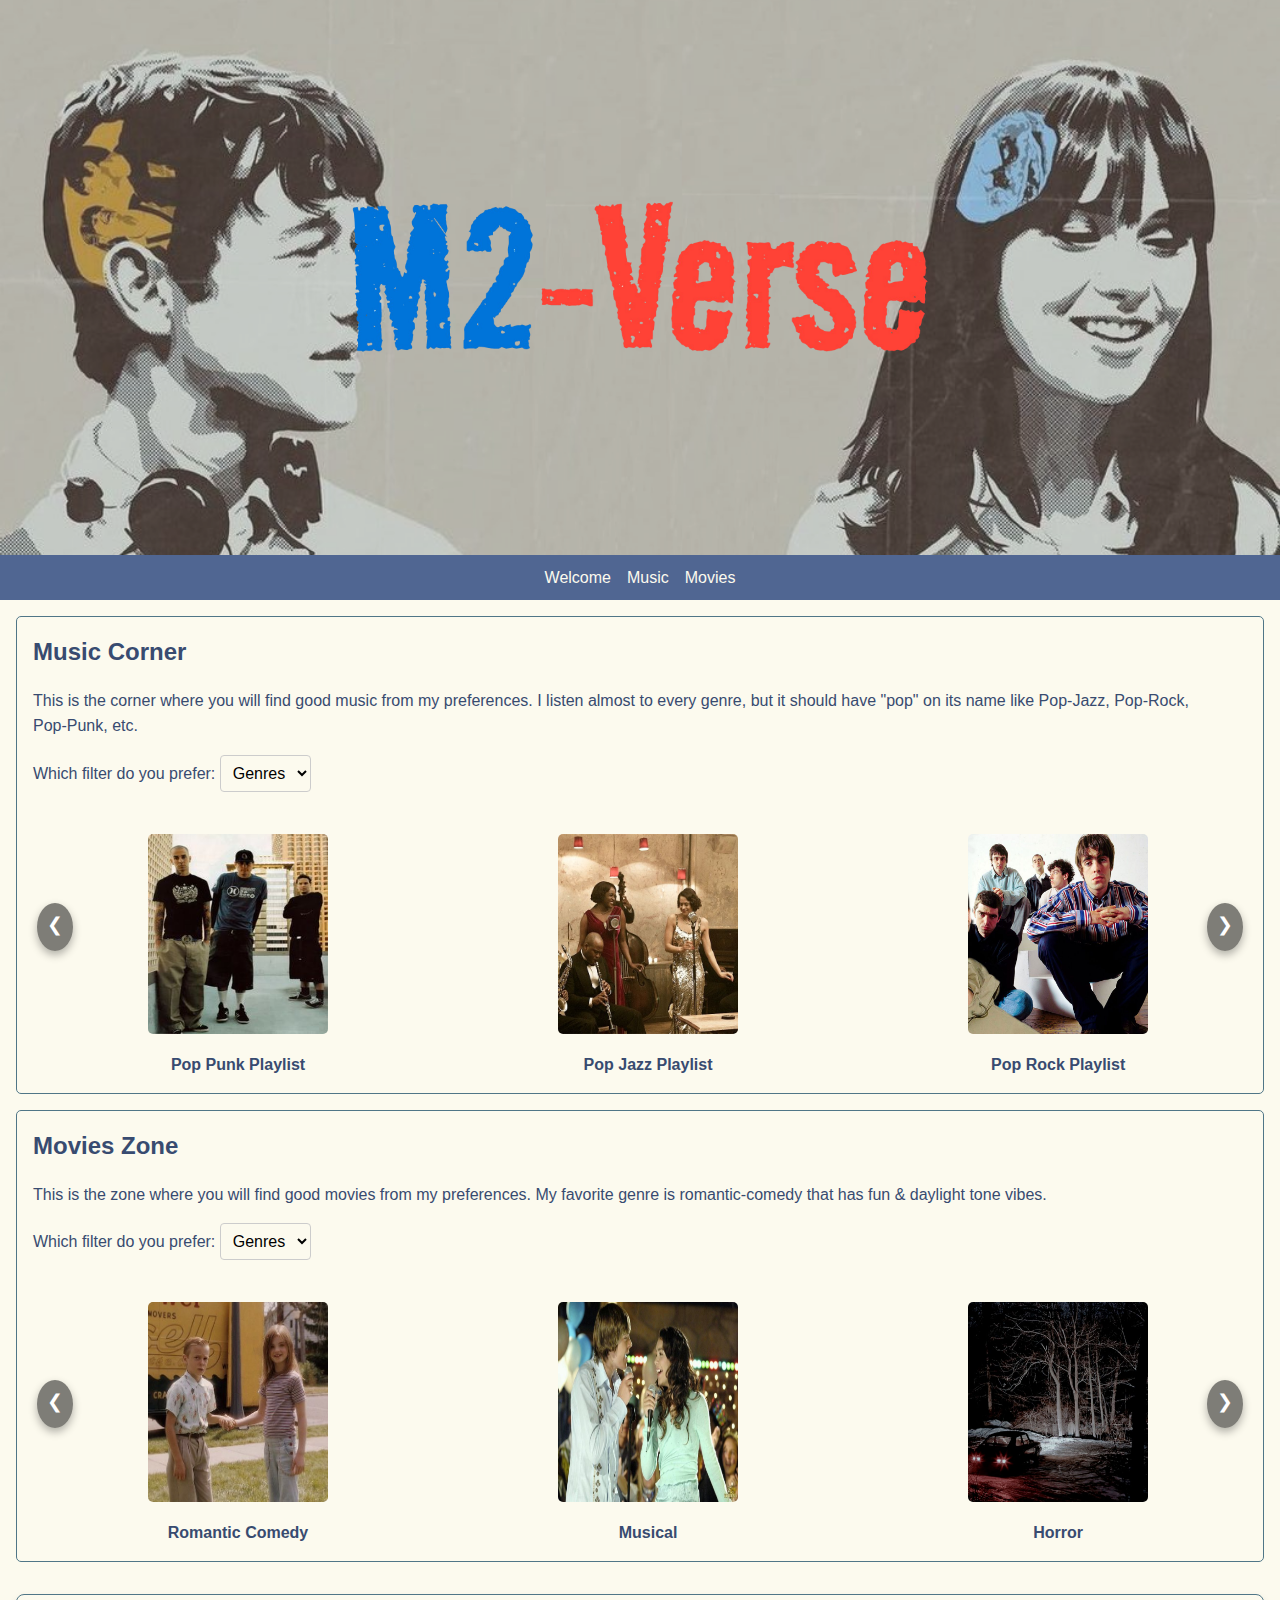
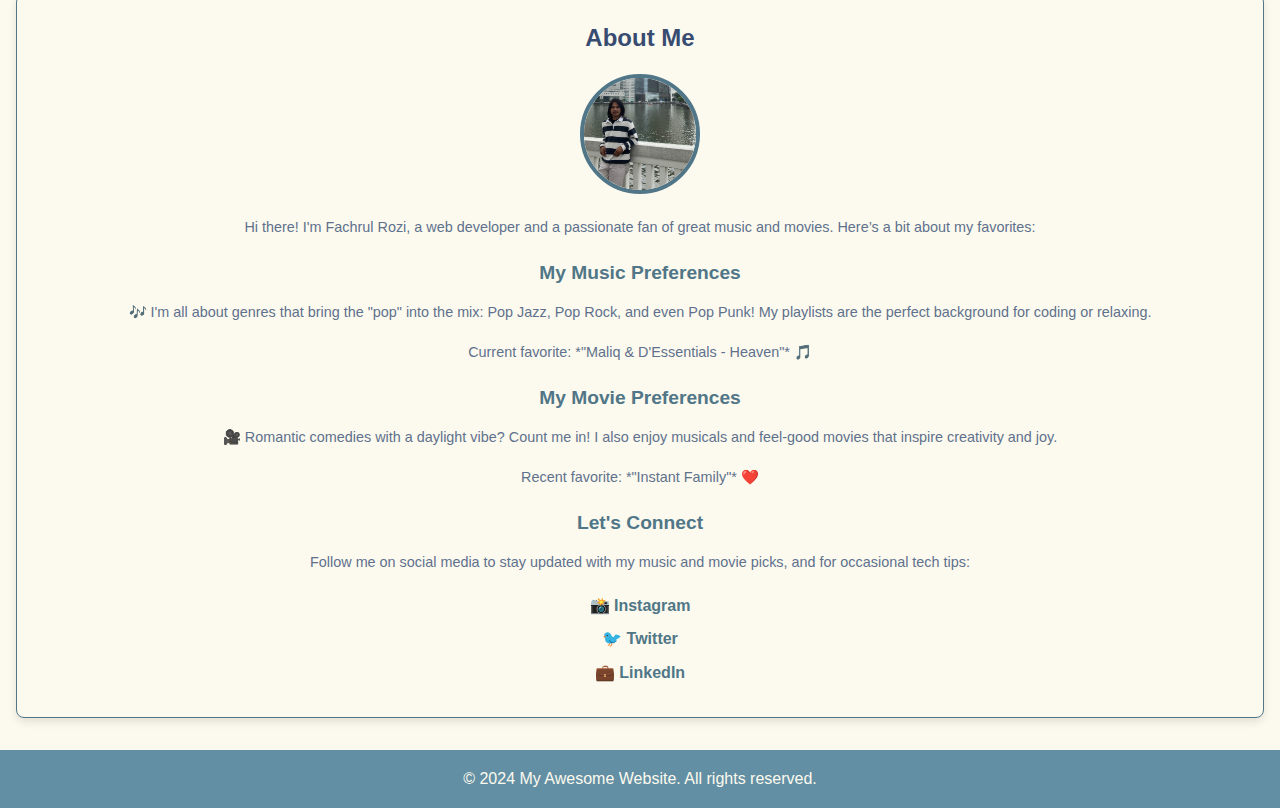
<file: dicoding-project/index.html>
<!DOCTYPE html>
<html lang="en">
<head>
  <meta charset="UTF-8">
  <meta name="viewport" content="width=device-width, initial-scale=1.0">
  <title>My Website</title>
  <link rel="stylesheet" href="assets/style/style.css">
  <link rel="preconnect" href="https://fonts.googleapis.com">
  <link rel="preconnect" href="https://fonts.gstatic.com" crossorigin>
  <link
    href="https://fonts.googleapis.com/css2?family=Poppins:ital,wght@0,100;0,200;0,300;0,400;0,500;0,600;0,700;0,800;0,900;1,100;1,200;1,300;1,400;1,500;1,600;1,700;1,800;1,900&display=swap" 
    rel="stylesheet"
  >
</head>
<body>

  <header>
    <div class="cover">
      <img src="assets/img/logo-tp.png" alt="Profile Picture" width="600">
    </div>
    <nav>
      <ul>
        <li><a href="#welcome" id="welcomeLink">Welcome</a></li>
        <li><a href="#musicCorner">Music</a></li>
        <li><a href="#movieZone">Movies</a></li>
      </ul>
    </nav>
  </header>

  <main>
    <div id="content">
      <section id="welcome" class="section">
        <h1 class="greeting">Welcome to our website!</h1>
        <p>Explore music and movies with us!</p>
      </section>
      
      <article id="musicCorner">
        <h2>Music Corner</h2>
        <p>
          This is the corner where you will find good music from my preferences. 
          I listen almost to every genre, but it should have "pop" on its name like Pop-Jazz, Pop-Rock, Pop-Punk, etc.
        </p>
        <div id="filterOpt">
          <label for="filterType">Which filter do you prefer:</label>
          <select id="filterType">
            <option value="genres">Genres</option>
            <option value="vibes">Vibes</option>
          </select>
        </div>
        <div id="genresContainer">
          <div class="slides">
            <div class="slide">
              <img src="assets/img/poppunk.jpg" alt="Pop Punk">
              <h4>Pop Punk Playlist</h4>
            </div>
            <div class="slide">
              <img src="assets/img/popjazz.jpg" alt="Pop Jazz">
              <h4>Pop Jazz Playlist</h4>
            </div>
            <div class="slide">
              <img src="assets/img/poprock.jpg" alt="Pop Rock">
              <h4>Pop Rock Playlist</h4>
            </div>
            <div class="slide">
              <img src="assets/img/kpop.jpg" alt="K Pop">
              <h4>K-Pop Playlist</h4>
            </div>
            <div class="slide">
              <img src="assets/img/ballad.jpg" alt="Pop Ballad">
              <h4>Pop Ballad Playlist</h4>
            </div>
          </div>
        </div>

        <!-- Vibes Recommendation -->
        <div id="vibesContainer" style="display: none;">
          <div class="vibeSlides">
            <div class="vibeSlide">
              <img src="assets/img/sunny.jpg" alt="Sunny Day">
              <h4>Sunny Playlist</h4>
            </div>
            <div class="vibeSlide">
              <img src="assets/img/rainy.jpg" alt="Rainy Day">
              <h4>Rainy Playlist</h4>
            </div>
            <div class="vibeSlide">
              <img src="assets/img/happy.jpg" alt="Happy">
              <h4>Happy Playlist</h4>
            </div>
            <div class="vibeSlide">
              <img src="assets/img/midnight.jpg" alt="Midnight">
              <h4>Midnight Playlist</h4>
            </div>
            <div class="vibeSlide">
              <img src="assets/img/heartbroken.jpg" alt="Heartbroken">
              <h4>Heartbroken Playlist</h4>
            </div>
          </div>
        </div>
        
        <button id="prev">❮</button>
        <button id="next">❯</button>
      </article>
      <article id="movieZone">
        <h2>Movies Zone</h2>
        <p>This is the zone where you will find good movies from my preferences. 
        My favorite genre is romantic-comedy that has fun & daylight tone vibes.</p>
        <div id="filterOpt">
          <label for="mvfilterType">Which filter do you prefer:</label>
          <select id="mvfilterType">
            <option value="genres">Genres</option>
            <option value="vibes">Vibes</option>
          </select>
        </div>
        <div id="movieGenre">
          <div class="slidesmovie">
            <div class="slidemovie">
              <img src="assets/img/romcom.jpg" alt="romcom">
              <h4>Romantic Comedy</h4>
            </div>
            <div class="slidemovie">
              <img src="assets/img/musical.jpg" alt="musical">
              <h4>Musical</h4>
            </div>
            <div class="slidemovie">
              <img src="assets/img/horror.jpg" alt="horror">
              <h4>Horror</h4>
            </div>
            <div class="slidemovie">
              <img src="assets/img/thriller.jpg" alt="thriller">
              <h4>Thriller</h4>
            </div>
            
            <div class="slidemovie">
              <img src="assets/img/kmovie.jpg" alt="drama">
              <h4>Drama</h4>
            </div>
          </div>
        </div>
        <div id="movieVibe"  style="display: none;">
          <div class="movibeSlides">
            <div class="movibeSlide">
              <img src="assets/img/summer.jpg" alt="summer">
              <h4>Summer</h4>
            </div>
            <div class="movibeSlide">
              <img src="assets/img/christmas.jpg" alt="christmas">
              <h4>Christmas</h4>
            </div>
            <div class="movibeSlide">
              <img src="assets/img/school.jpg" alt="school">
              <h4>School</h4>
            </div>
            <div class="movibeSlide">
              <img src="assets/img/nostalgic.jpg" alt="nostalgic">
              <h4>Nostalgic</h4>
            </div>
            <div class="movibeSlide">
              <img src="assets/img/heartwarming.jpg" alt="Heartwarming">
              <h4>Heartwarming</h4>
            </div>
          </div>
        </div>
        <button id="prevMovie">❮</button>
        <button id="nextMovie">❯</button>
      </article>
    </div>

    <aside>
      <h2>About Me</h2>
      <img src="assets/img/profile.jpeg" alt="Profile Picture" width="150">
      <p>Hi there! I'm Fachrul Rozi, a web developer and a passionate fan of great music and movies. Here’s a bit about my favorites:</p>
      
      <!-- Music Preferences -->
      <h3>My Music Preferences</h3>
      <p>🎶 I'm all about genres that bring the "pop" into the mix: 
         Pop Jazz, Pop Rock, and even Pop Punk! My playlists are the perfect background for coding or relaxing.</p>
      <p>Current favorite: *"Maliq & D'Essentials - Heaven"* 🎵</p>
      
      <!-- Movie Preferences -->
      <h3>My Movie Preferences</h3>
      <p>🎥 Romantic comedies with a daylight vibe? Count me in! I also enjoy musicals and feel-good movies that inspire creativity and joy.</p>
      <p>Recent favorite: *"Instant Family"* ❤️</p>
      
      <!-- Social Media Promotion -->
      <h3>Let's Connect</h3>
      <p>Follow me on social media to stay updated with my music and movie picks, and for occasional tech tips:</p>
      <ul>
        <li><a href="https://instagram.com/yourusername" target="_blank">📸 Instagram</a></li>
        <li><a href="https://twitter.com/yourusername" target="_blank">🐦 Twitter</a></li>
        <li><a href="https://www.linkedin.com/in/yourusername" target="_blank">💼 LinkedIn</a></li>
      </ul>
    </aside>
    
  </main>

  <footer>
    <p>&copy; 2024 My Awesome Website. All rights reserved.</p>
  </footer>

  <div id="recommendationModal" class="modal">
    <div class="modalContent">
      <button id="closeModal" class="closeButton">&times;</button>  
      <h2 id="modalTitle"></h2>
      <div id="modalCards" class="recommendationCards"></div> <!-- Cards container -->
    </div>
  </div>

</body>
</html>

<script>
  const modal2 = document.getElementById('recommendationModal');
  const closeModal2 = document.getElementById('closeModal');

  // Function to close the modal
  const closeModalFunction = () => {
    modal2.style.display = 'none';
  };

  // Add event listener for the close button
  closeModal2.addEventListener('click', closeModalFunction);

  // Optional: Close modal when clicking outside the content
  window.addEventListener('click', (event) => {
    if (event.target === modal2) {
      closeModalFunction();
    }
});

</script>

<script>
  // Function to initialize a slider
  const initSlider = (sliderContainerClass, slideClass, prevButtonId, nextButtonId, visibleSlides) => {
    const slides = document.querySelector(`.${sliderContainerClass}`);
    const slide = document.querySelectorAll(`.${slideClass}`);
    const prevButton = document.getElementById(prevButtonId);
    const nextButton = document.getElementById(nextButtonId);

    let currentIndex = 0;

    // Update slider position based on the current index
    const updateSliderPosition = () => {
      const slideWidth = slide[0].offsetWidth + 10; // Card width + gap (10px)
      slides.style.transform = `translateX(-${currentIndex * slideWidth}px)`;
    };

    // Go to the previous set of slides
    prevButton.addEventListener('click', () => {
      if (currentIndex === 0) {
        // If at the start, loop to the last set of slides
        currentIndex = slide.length - visibleSlides;
      } else {
        currentIndex = Math.max(currentIndex - visibleSlides, 0);
      }
      updateSliderPosition();
    });

    // Go to the next set of slides
    nextButton.addEventListener('click', () => {
      if (currentIndex + visibleSlides >= slide.length) {
        // If at the end, loop back to the first slide
        currentIndex = 0;
      } else {
        currentIndex = Math.min(currentIndex + visibleSlides, slide.length - visibleSlides);
      }
      updateSliderPosition();
    });
  };

  // Track the current slider configuration
  let currentSlides = null;

  // Function to initialize sliders dynamically based on screen width
  const setupSliders = () => {
    let visibleSlides;

    if (window.innerWidth <= 600) {
      visibleSlides = 1;
    } else if (window.innerWidth > 601 && window.innerWidth < 899) {
      visibleSlides = 2;
    } else if (window.innerWidth > 900 && window.innerWidth < 1349) {
      visibleSlides = 3;
    } else {
      visibleSlides = 4;
    }

    // Reinitialize sliders only if the visible slides count changes
    if (visibleSlides !== currentSlides) {
      currentSlides = visibleSlides;
      // Initialize sliders with the new configuration
      initSlider('slides', 'slide', 'prev', 'next', visibleSlides); // Music Corner
      initSlider('slidesmovie', 'slidemovie', 'prevMovie', 'nextMovie', visibleSlides); // Movie Zone
      initSlider('vibeSlides', 'vibeSlide', 'prev', 'next', visibleSlides); // Music Corner
      initSlider('movibeSlides', 'movibeSlide', 'prevMovie', 'nextMovie', visibleSlides); // Movie Zone
    }
  };
  // Initial setup on page load
  setupSliders();
  // Update sliders on window resize
  window.addEventListener('resize', setupSliders);
  
</script>

<script>
  document.addEventListener('DOMContentLoaded', () => {
  const welcomeLink = document.getElementById('welcomeLink');
  const welcomeSection = document.getElementById('welcome');

  // Add event listener to the "Welcome" link
  welcomeLink.addEventListener('click', function (e) {
    e.preventDefault();

    // Show the "Welcome" section
    welcomeSection.style.display = 'block';

    // Trigger animation by adding a class
    setTimeout(() => {
      welcomeSection.querySelector('.greeting').classList.add('animate');
    }, 10); // Slight delay to trigger animation
  });
});
</script>

<script>
  const allImages = document.querySelectorAll('.slide img, .slidemovie img, .vibeSlide img, .movibeSlide img');

  // Modal and its elements
  const modal = document.getElementById('recommendationModal');
  const modalTitle = document.getElementById('modalTitle');
  const modalCards = document.getElementById('modalCards');

  const cardRecommendations = {
  'pop punk': { 
    title: ' ', 
    items: [
      { img: 'assets/img/hivi2.jpg', name: 'Green Day', description: 'American punk rock band.',songs: ['Boulevard of Broken Dreams', 'American Idiot', 'Wake Me Up When September Ends']},
      { img: 'assets/img/hivi2.jpg', name: 'Paramore', description: 'Indonesian punk rock band.',songs: ['Boulevard of Broken Dreams', 'Holiday', 'Wake Me Up When September Ends']},
      { img: 'assets/img/hivi2.jpg', name: 'My Chemical Romance', description: 'American punk rock band.',songs: ['Boulevard of Broken Dreams', 'Holiday', 'Wake Me Up When September Ends']},
    ]
  },
  'pop jazz': { 
    title: '', 
    items: [
      { img: 'assets/img/mocca.jpg', name: 'Mocca', description: 'Smooth jazz vocals.',songs: ['I Love You Anyway', 'This Conversation', 'Swing it Bob!']},
      { img: 'assets/img/abdulcoffe.jpeg', name: 'Abdul & the Coffee Theory', description: 'Soulful piano jazz.',songs: ['Amazing You', 'Aku Suka Caramu', 'Ku Cinta Kau Lebih Dari Kemarin']},
      { img: 'assets/img/maliq.jpeg', name: 'Maliq & D’Essentials', description: 'Indonesian pop jazz.',songs: ['Dia','Setapak Sriwedari', 'Bagaimana Kutahu']},
    ]
  },
  
  'k pop': { 
    title: '', 
    items: [
      { img: 'assets/img/blackpink.jpg', name: 'Blackpink', description: 'Smooth jazz vocals.',songs: ['Crazy Over You', 'How You Like That', 'Forever Young']},
      { img: 'assets/img/newjeans.jpg', name: 'New Jeans', description: 'Soulful piano jazz.',songs: ['Ditto', 'Super Shy', 'OMG']},
      { img: 'assets/img/iu.jpeg', name: 'IU', description: 'Indonesian pop jazz.',songs: ['Heart', 'Knees', 'My Old Storiy']},
    ]
  },

  'pop ballad': { 
    title: '', 
    items: [
      { img: 'assets/img/bernadya2.jpeg', name: 'Bernadya', description: 'Smooth jazz vocals.',songs: ['Masa Sepi', 'Kata Mereka Ini Berlebihan', 'Kita Kubur Sampai Mati']},
      { img: 'assets/img/niki.jpeg', name: 'NIKI', description: 'Soulful piano jazz.',songs: ['Autumn', 'Oceans & Engines', 'On The Drive Home']},
      { img: 'assets/img/taylor.jpeg', name: 'Taylor Swift', description: 'Indonesian pop jazz.',songs: ['Dear John', 'This is Me Trying', 'All Too Well']},
    ]
  },
  
  'pop rock': { 
    title: '', 
    items: [
      { img: 'assets/img/sheila.jpg', name: 'Sheila on 7', description: 'Smooth jazz vocals.',songs: ['Pede', 'Seberapa Pantas', 'Trimakasih Bijaksana']},
      { img: 'assets/img/dewa19.jpeg', name: 'Dewa 19', description: 'Soulful piano jazz.',songs: ['Arjuna', 'Pangeran Cinta', 'Cukup Siti Nurbaya']},
      { img: 'assets/img/bonjovi.jpeg', name: 'Bon Jovi', description: 'Indonesian pop jazz.',songs: ['Always', 'Bed of Roses', 'Thank You for Loving Me']},
    ]
  },

  'sunny day': { 
    title: '', 
    items: [
      { img: 'assets/img/hivi2.jpg', name: 'Hivi !', description: 'Smooth jazz vocals.',songs: ['Bahagia', 'Sama Sama Tahu', 'Apa Adanya']},
      { img: 'assets/img/ecoutez.jpeg', name: 'Ecoutez', description: 'Soulful piano jazz.',songs: ['Kasih', 'Katakanlah', 'Hadirkan Cinta']},
      { img: 'assets/img/ardhito.jpg', name: 'Ardhito Pramono', description: 'Indonesian pop jazz.',songs: ['Bitterlove', 'Fine Today', 'Perlahan Menghilang']},
    ]
  },

  'rainy day': { 
    title: '', 
    items: [
      { img: 'assets/img/overtunes.jpg', name: 'The Overtunes', description: 'Smooth jazz vocals.',songs: ['Cinta', 'Takkan Kemana', 'I Still Love You']},
      { img: 'assets/img/raisa.jpeg', name: 'Raisa', description: 'Soulful piano jazz.',songs: ['LDR','Percayalah', 'Usai Disini']},
      { img: 'assets/img/bruno.jpg', name: 'Bruno Major', description: 'Indonesian pop jazz.',songs: ['Nothing', 'The Most Beautiful Thing', 'To Let a Good Thing Die']},
    ]
  },

  'midnight': { 
    title: '', 
    items: [
      { img: 'assets/img/niki.jpeg', name: 'NIKI', description: 'Smooth jazz vocals.',songs: ['Auntumn', 'On The Drive Home', 'Did You Like Her in The Morning']},
      { img: 'assets/img/taylor.jpeg', name: 'Taylor Swift', description: 'Soulful piano jazz.',songs: ['Fortnight', 'Illicit Affairs', 'My Tears Ricochet']},
      { img: 'assets/img/coldplay.jpeg', name: 'Coldplay', description: 'Indonesian pop jazz.',songs: ['Everglow', 'Paradise', 'In My Place']},
    ]
  },

  'heartbroken': { 
    title: '', 
    items: [
      { img: 'assets/img/bernadya2.jpeg', name: 'Bernadya', description: 'Smooth jazz vocals.',songs: ['Satu Bulan', 'Kini Mereka Tahu', 'Sialnya Hidup Harus Tetap Berjalan']},
      { img: 'assets/img/isyana.jpeg', name: 'Isyana Sarasvati', description: 'Soulful piano jazz.',songs: ['Masih Berharap', 'Luruh', 'Mimpi']},
      { img: 'assets/img/glenn.jpeg', name: 'Glenn Fredly', description: 'Indonesian pop jazz.',songs: ['Terserah', 'Akhir Cerita Cinta', 'Sedih Tak Berujung']},
    ]
  },

  'happy': { 
    title: '', 
    items: [
      { img: 'assets/img/jkt48.webp', name: 'JKT 48', description: 'Smooth jazz vocals.',songs: ['Honest Man', 'Fortune Cookie', 'Only Today']},
      { img: 'assets/img/ran.jpg', name: 'RAN', description: 'Soulful piano jazz.',songs: ['Ratu Lebah', 'Pandangan Pertama', 'Jadi Gila']},
      { img: 'assets/img/tulus.jpeg', name: 'Tulus', description: 'Indonesian pop jazz.',songs: ['Labirin', 'Teman Hidup', '1000 Tahun Lamanya']},
    ]
  },

  'romcom': { 
    title: ' ', 
    items: [
      { img: 'assets/img/radio.webp', name: 'Indonesian', description: 'Smooth jazz vocals.',songs: ['Radio Galau FM', 'Manusia Setengah Salmon', 'Marmut Merah Jambu', 'Koala Kumal']},
      { img: 'assets/img/little.jpg', name: 'West', description: 'Soulful piano jazz.',songs: ['Juno', 'Little Manhattan', 'Flipped', '13 Going on 30']},
      { img: 'assets/img/weddingday.jpeg', name: 'Korean', description: 'Indonesian pop jazz.',songs: ['Sweet & Sour', 'On Your Wedding Day', 'My Sassy Girl','Love Reset']},
    ]
  },
  
  'musical': { 
    title: ' ', 
    items: [
      { img: 'assets/img/cintadisma.jpg', name: 'Indonesian', description: 'Smooth jazz vocals.',songs: ['Ada Cinta di SMA', 'Yowis Ben', 'Petualangan Sherina']},
      { img: 'assets/img/camprock.jpeg', name: 'West', description: 'Soulful piano jazz.',songs: ['Enchanted', 'Camp Rock', 'Into the Woods','High School Musical']},
      { img: 'assets/img/paparotti.jpg', name: 'Korean', description: 'Indonesian pop jazz.',songs: ['My Paparotti', 'The Box', 'Life is Beautiful']},
    ]
  },

  'horror': { 
    title: ' ', 
    items: [
      { img: 'assets/img/pengabi.jpg', name: 'Indonesian', description: 'Smooth jazz vocals.',songs: ['Pengabdi Setan', 'Nenek Gayung', 'Bangku Kosong']},
      { img: 'assets/img/conjuring.jpg', name: 'West', description: 'Soulful piano jazz.',songs: ['The Conjuring', 'Annabelle', 'Insidious']},
      { img: 'assets/img/busan.jpeg', name: 'Korean', description: 'Indonesian pop jazz.',songs: ['Train to Busan', 'The Call', 'Death Bell']},
    ]
  },

  'thriller': { 
    title: ' ', 
    items: [
      { img: 'assets/img/rumah dara.jpg', name: 'Indonesian', description: 'Smooth jazz vocals.',songs: ['Marlina Si Pembunuh Empat Babak', 'Rumah Dara', 'Perempuan Tanah Jahanam']},
      { img: 'assets/img/getout.webp', name: 'West', description: 'Soulful piano jazz.',songs: ['Joker', 'Get Out', 'Dont Breathe']},
      { img: 'assets/img/parasite.jpg', name: 'Korean', description: 'Indonesian pop jazz.',songs: ['Silenced', 'Parasite', 'Unlocked']},
    ]
  },

  'drama': { 
    title: ' ', 
    items: [
      { img: 'assets/img/perahukertas2.jpg', name: 'Indonesian', description: 'Smooth jazz vocals.',songs: ['Dilan', 'Perahu Kertas', 'Dear Nathan', 'Cek Toko Sebelah']},
      { img: 'assets/img/gifted.jpeg', name: 'West', description: 'Soulful piano jazz.',songs: ['Gifted', 'Elvis', 'A Man Called Otto']},
      { img: 'assets/img/kimjiyoung.jpeg', name: 'Korean', description: 'Indonesian pop jazz.',songs: ['Love Forecast', 'Kim Ji Young Born 1982', 'Pawn', 'Tune in For Love']},
    ]
  },

  'summer': { 
    title: ' ', 
    items: [
      { img: 'assets/img/praha.jpeg', name: 'Indonesian', description: 'Smooth jazz vocals.',songs: ['Filosofi Kopi', 'Surat Dari Praha','Rentang Kisah']},
      { img: 'assets/img/intern.jpg', name: 'West', description: 'Soulful piano jazz.',songs: ['The Intern', 'Clueless', 'Yes Day']},
      { img: 'assets/img/ditto.jpeg', name: 'Korean', description: 'Indonesian pop jazz.',songs: ['Ditto', ' Architecture 101', 'Extreme Job','Miracle: Letter for President']},
    ]
  },

  'christmas': { 
    title: ' ', 
    items: [
      { img: 'assets/img/homealone.jpeg', name: 'West', description: 'Soulful piano jazz.',songs: ['Home Alone', 'The Polar Express', 'The Princess Switch']},
      { img: 'assets/img/switch.jpg', name: 'Korean', description: 'Indonesian pop jazz.',songs: ['Switch', 'Christmas Carol', 'The Tower']},
    ]
  },

  'school': { 
    title: ' ', 
    items: [
      { img: 'assets/img/refrain.jpg', name: 'Indonesian', description: 'Smooth jazz vocals.',songs: ['Remember When', 'Catatan Akhir Sekolah', 'Galih & Ratna', 'Refrain']},
      { img: 'assets/img/schoolofrock.jpeg', name: 'West', description: 'Soulful piano jazz.',songs: ['Mean Girl', 'Metal Lords', 'Diary of a Wimpy Kid', 'School of Rock']},
      { img: 'assets/img/century.jpeg', name: 'Korean', description: 'Indonesian pop jazz.',songs: ['On Your Wedding Day', '20th Century Girl', 'Ditto']},
    ]
  },

  'nostalgic': { 
    title: ' ', 
    items: [
      { img: 'assets/img/eiffel.jpeg', name: 'Indonesian', description: 'Smooth jazz vocals.',songs: ['Eiffel Im in Love', 'Ada Apa Dengan Cinta', '30 Hari Mencari Cinta']},
      { img: 'assets/img/theholiday.jpeg', name: 'West', description: 'Soulful piano jazz.',songs: ['Uptown Girls', 'The Holiday', 'What a Girl Wants']},
      { img: 'assets/img/littlebride.jpeg', name: 'Korean', description: 'Indonesian pop jazz.',songs: ['Il Mare', 'My Little Bride', 'Sunny']},
    ]
  },

  'heartwarming': { 
    title: ' ', 
    items: [
      { img: 'assets/img/5cm.webp', name: 'Indonesian', description: 'Smooth jazz vocals.',songs: ['5 cm', 'Cek Toko Sebelah 2', 'Laskar Pelangi']},
      { img: 'assets/img/instant.png', name: 'West', description: 'Soulful piano jazz.',songs: ['Instant Family', 'My Girl', 'The Pursuit of Happiness']},
      { img: 'assets/img/bewith.jpg', name: 'Korean', description: 'Indonesian pop jazz.',songs: ['Be With You', 'New Year Blues', 'Tune in For Love']},
    ]
  },

};

// Open modal and display recommendations
allImages.forEach(image => {
  image.addEventListener('click', () => {
    console.log('Image clicked:', this.alt); // Log the clicked image alt attribute
    const altText = image.alt.toLowerCase(); // Use alt attribute of the image directly
    const recommendation = cardRecommendations[altText];

    if (recommendation) {
      modalTitle.textContent = recommendation.title;
      modalCards.innerHTML = ''; // Clear previous content

      // Create a single shared container for all recommendation cards
      const cardContainer = document.createElement('div');
      cardContainer.classList.add('cardContainer'); // Shared container class

      recommendation.items.forEach(item => {
        const card = document.createElement('div');
        card.classList.add('recommendationCard');
        card.innerHTML = `
          <img src="${item.img}" alt="${item.name}">
          <h4>${item.name}</h4>
          <ul class="songList">
            ${item.songs.map(song => `<li>${song}</li>`).join('')} <!-- Dynamically add song list -->
          </ul>
        `;
        cardContainer.appendChild(card); // Append each card to the shared container
      });

      modalCards.appendChild(cardContainer); // Add shared container to modal
      modal.style.display = 'block'; // Show modal
    }
  });
});

window.addEventListener('click', event => {
  if (event.target === modal) {
    modal.style.display = 'none'; // Hide the modal when clicking outside of it
  }
});


</script>

<script>
  const filterType = document.getElementById('filterType');
  const genresContainer = document.getElementById('genresContainer');
  const vibesContainer = document.getElementById('vibesContainer');
  const movibesContainer = document.getElementById('movieVibe');
  const mogenresContainer = document.getElementById('movieGenre');

  // Switch between genres and vibes
  filterType.addEventListener('change', () => {
    if (filterType.value === 'genres') {
      genresContainer.style.display = 'block';
      vibesContainer.style.display = 'none';
    } else if (filterType.value === 'vibes') {
      genresContainer.style.display = 'none';
      vibesContainer.style.display = 'block'; 
    }
  });

  mvfilterType.addEventListener('change', () => {
    if (mvfilterType.value === 'genres') {
      mogenresContainer.style.display = 'block';
      movibesContainer.style.display = 'none';
    } else if (mvfilterType.value === 'vibes') {
      mogenresContainer.style.display = 'none';
      movibesContainer.style.display = 'block';
    }
  });


</script>
</file>
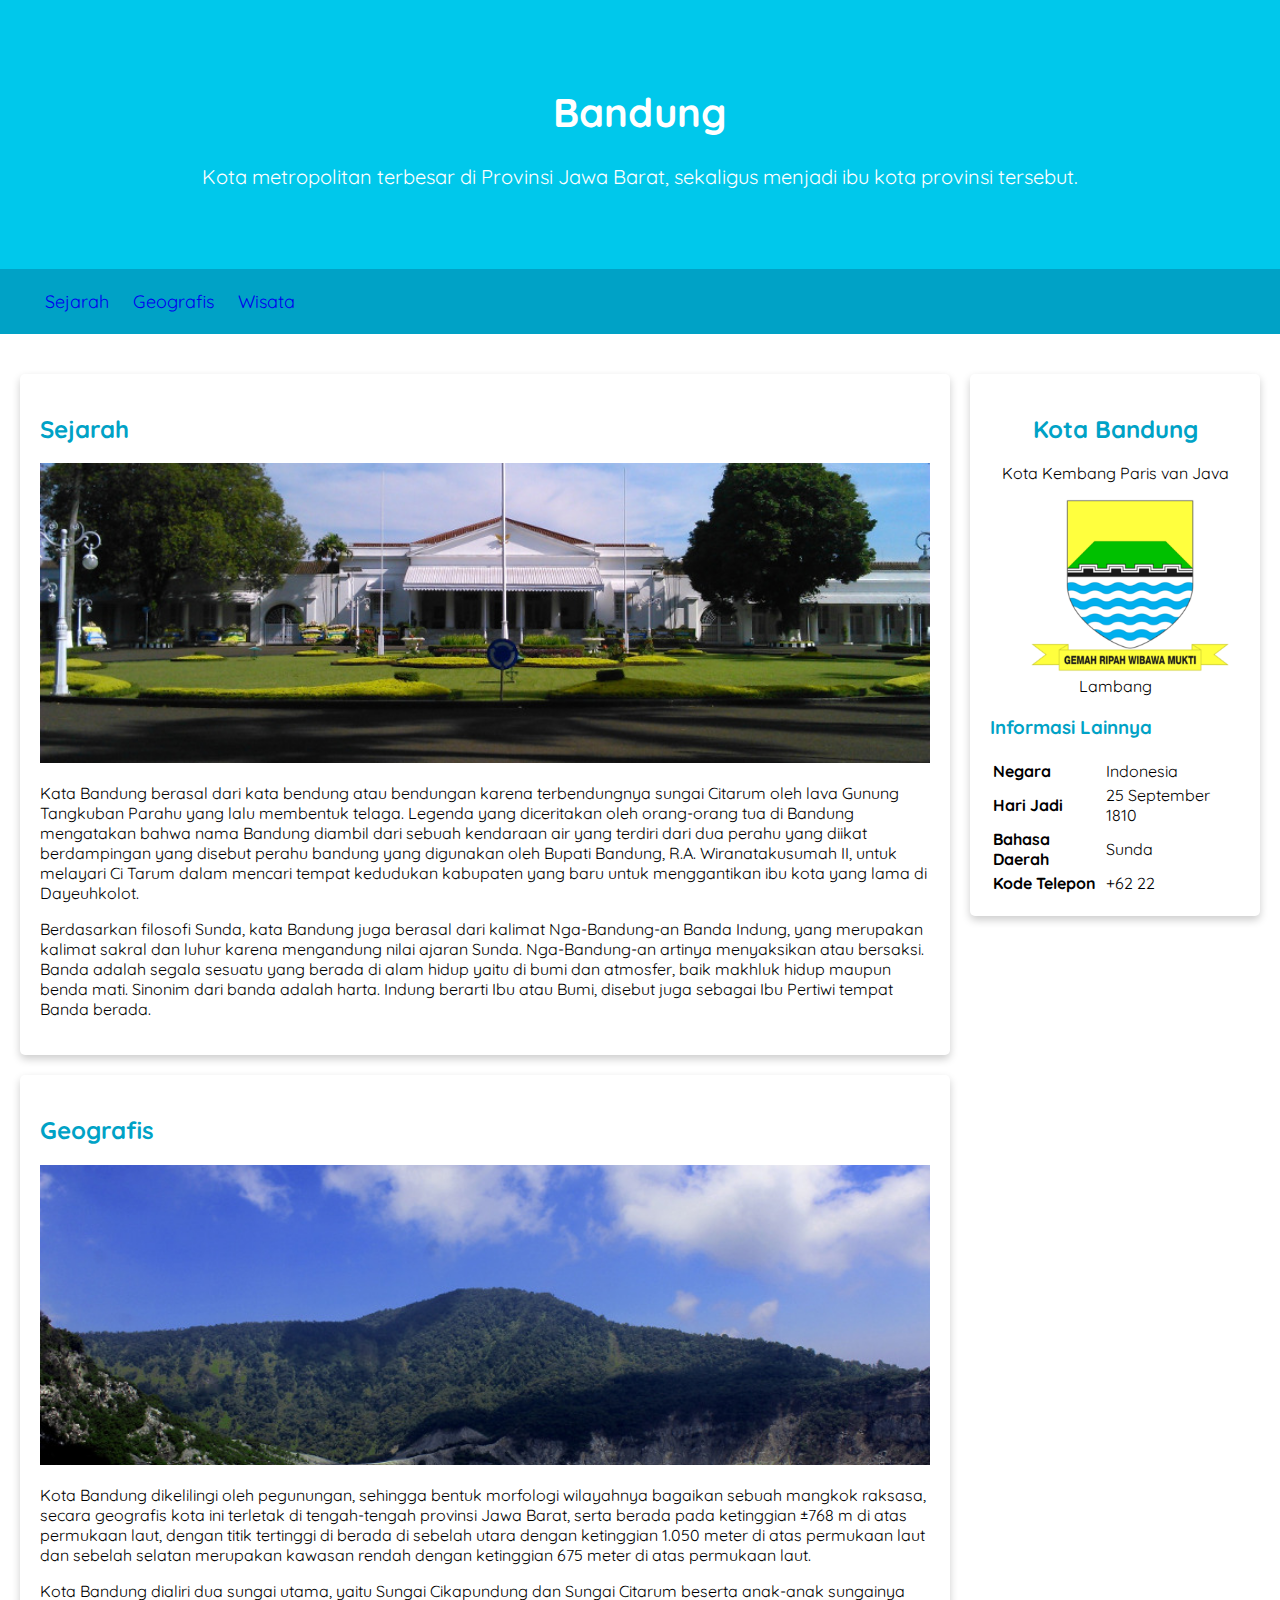
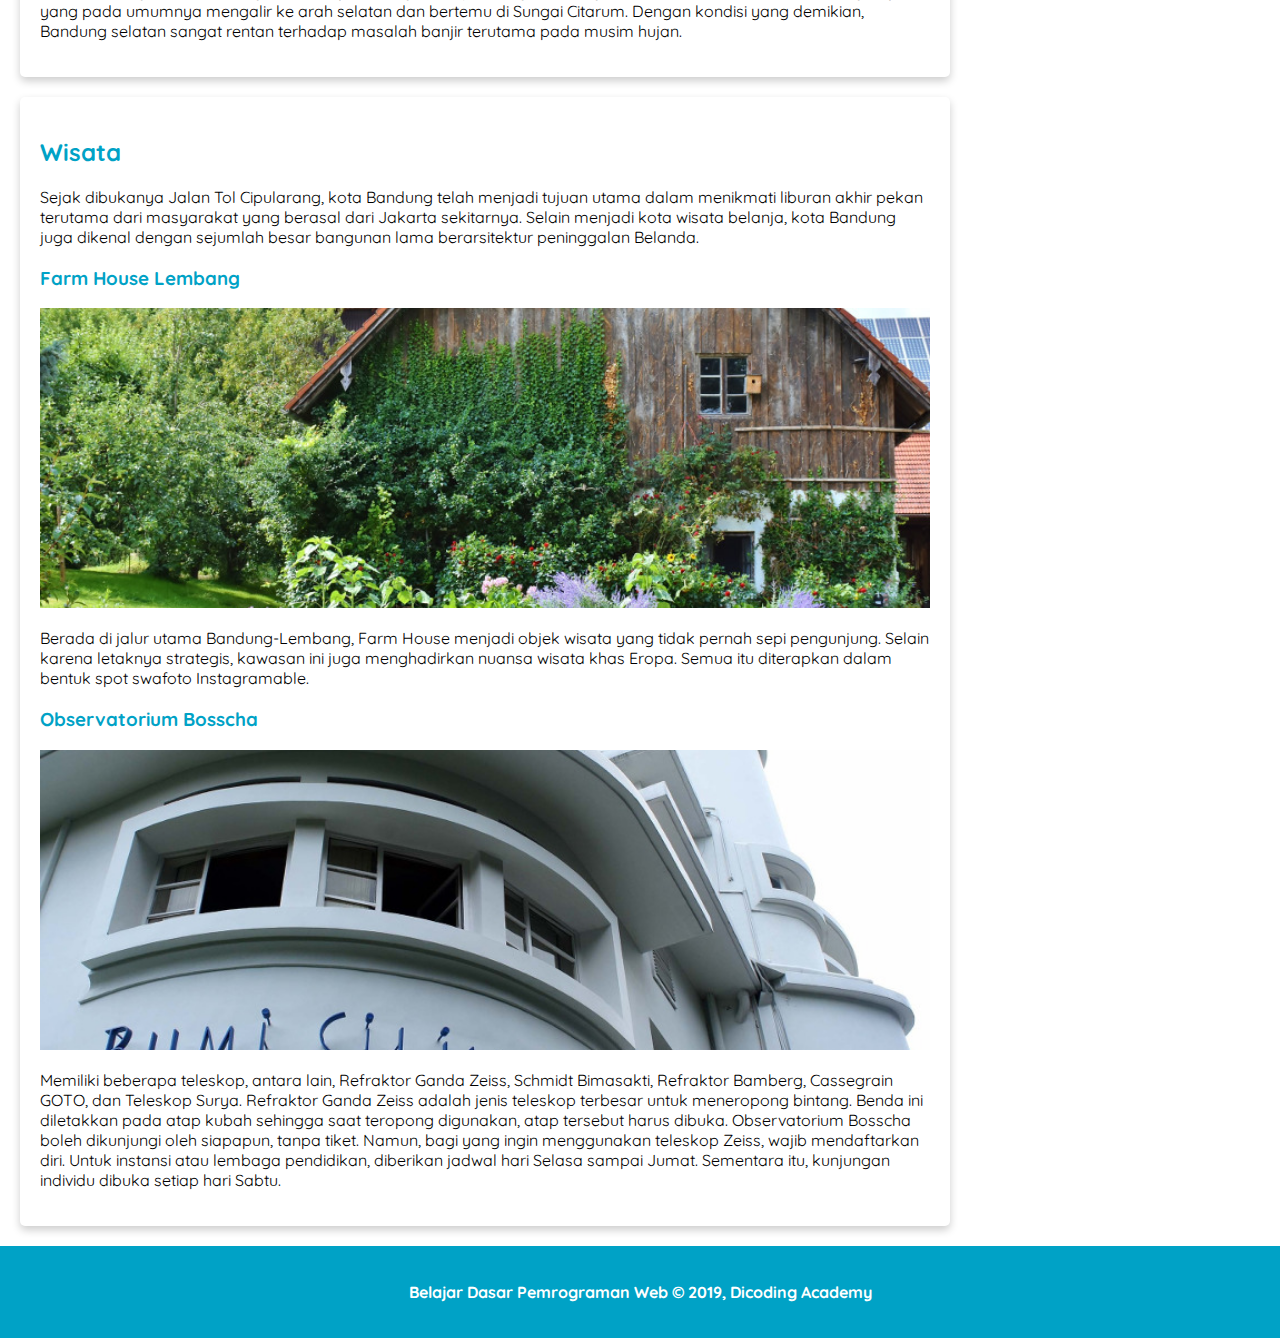
<file: WebDev/index.html>
<!DOCTYPE html><html>
  <head>
	<meta charset='utf-8'>
  <meta name="viewport" content="width=device-width, initial-scale=1.0">
	<title>Halaman Profil Bandung </title>
  <link rel="stylesheet" href="assets/styles/styles.css">
  <link rel="preconnect" href="https://fonts.googleapis.com">
  <link rel="preconnect" href="https://fonts.gstatic.com" crossorigin>
  <link 
    href="https://fonts.googleapis.com/css2?family=Quicksand:wght@300..700&display=swap"
    rel="stylesheet"
  >
  </head>
  <body>
    <header>
      <div class="jumbotron">
        <h1>Bandung</h1>
        <p>
          Kota metropolitan terbesar di Provinsi Jawa Barat, sekaligus menjadi ibu
          kota provinsi tersebut.
        </p>
      </div>  
      <nav>
        <ul>
          <li><a href="#sejarah">Sejarah</a></li>
          <li><a href="#geografis">Geografis</a></li>
          <li><a href="#wisata">Wisata</a></li>
        </ul>
      </nav>
    </header>

    <main>
      <div id="content">
        <article id="sejarah" class="card">
          <h2>Sejarah</h2>
          <img src="assets/image/history.jpg" alt="Sejarah" width="700" class="featured-image"/>
          <p>
            Kata Bandung berasal dari kata bendung atau bendungan karena terbendungnya
            sungai Citarum oleh lava Gunung Tangkuban Parahu yang lalu membentuk
            telaga. Legenda yang diceritakan oleh orang-orang tua di Bandung
            mengatakan bahwa nama Bandung diambil dari sebuah kendaraan air yang
            terdiri dari dua perahu yang diikat berdampingan yang disebut perahu
            bandung yang digunakan oleh Bupati Bandung, R.A. Wiranatakusumah II, untuk
            melayari Ci Tarum dalam mencari tempat kedudukan kabupaten yang baru untuk
            menggantikan ibu kota yang lama di Dayeuhkolot.
          </p>  
          <p>
            Berdasarkan filosofi Sunda, kata Bandung juga berasal dari kalimat
            Nga-Bandung-an Banda Indung, yang merupakan kalimat sakral dan luhur
            karena mengandung nilai ajaran Sunda. Nga-Bandung-an artinya menyaksikan
            atau bersaksi. Banda adalah segala sesuatu yang berada di alam hidup yaitu
            di bumi dan atmosfer, baik makhluk hidup maupun benda mati. Sinonim dari
            banda adalah harta. Indung berarti Ibu atau Bumi, disebut juga sebagai Ibu
            Pertiwi tempat Banda berada.
          </p>
        </article>
    
        <article id="geografis" class="card">
          <h2>Geografis</h2>
          <img src="assets/image/geografis.jpg" alt="geografis" width="700" class="featured-image"/>
          <p>
            Kota Bandung dikelilingi oleh pegunungan, sehingga bentuk morfologi
            wilayahnya bagaikan sebuah mangkok raksasa, secara geografis kota ini
            terletak di tengah-tengah provinsi Jawa Barat, serta berada pada
            ketinggian ±768 m di atas permukaan laut, dengan titik tertinggi di berada
            di sebelah utara dengan ketinggian 1.050 meter di atas permukaan laut dan
            sebelah selatan merupakan kawasan rendah dengan ketinggian 675 meter di
            atas permukaan laut.
          </p>
          <p>
            Kota Bandung dialiri dua sungai utama, yaitu Sungai Cikapundung dan Sungai
            Citarum beserta anak-anak sungainya yang pada umumnya mengalir ke arah
            selatan dan bertemu di Sungai Citarum. Dengan kondisi yang demikian,
            Bandung selatan sangat rentan terhadap masalah banjir terutama pada musim
            hujan.
          </p>
        </article>
    
        <article id="wisata" class="card">
          <h2>Wisata</h2>
          <p>
            Sejak dibukanya Jalan Tol Cipularang, kota Bandung telah menjadi tujuan
            utama dalam menikmati liburan akhir pekan terutama dari masyarakat yang
            berasal dari Jakarta sekitarnya. Selain menjadi kota wisata belanja, kota
            Bandung juga dikenal dengan sejumlah besar bangunan lama berarsitektur
            peninggalan Belanda.
          </p>
          
          <section>
            <h3>Farm House Lembang</h3>
            <img src="assets/image/farm-house.jpg" alt="farm-house" width="700" class="featured-image"/>
            <p>
              Berada di jalur utama Bandung-Lembang, Farm House menjadi objek wisata
              yang tidak pernah sepi pengunjung. Selain karena letaknya strategis,
              kawasan ini juga menghadirkan nuansa wisata khas Eropa. Semua itu
              diterapkan dalam bentuk spot swafoto Instagramable.
            </p>
          </section>
          
          <section>
            <h3>Observatorium Bosscha</h3>
            <img src="assets/image/bosscha.jpg" alt="bosscha" width="700" class="featured-image"/>
            <p>
              Memiliki beberapa teleskop, antara lain, Refraktor Ganda Zeiss, Schmidt
              Bimasakti, Refraktor Bamberg, Cassegrain GOTO, dan Teleskop Surya.
              Refraktor Ganda Zeiss adalah jenis teleskop terbesar untuk meneropong
              bintang. Benda ini diletakkan pada atap kubah sehingga saat teropong
              digunakan, atap tersebut harus dibuka. Observatorium Bosscha boleh
              dikunjungi oleh siapapun, tanpa tiket. Namun, bagi yang ingin menggunakan
              teleskop Zeiss, wajib mendaftarkan diri. Untuk instansi atau lembaga
              pendidikan, diberikan jadwal hari Selasa sampai Jumat. Sementara itu,
              kunjungan individu dibuka setiap hari Sabtu.
            </p>
          </section>
        </article>
      </div>
      
      <aside>
        <article class="profile card">
          <header>
            <article>
              <h2>Kota Bandung</h2>
              <p>Kota Kembang Paris van Java</p>
              <figure>
                <img src="assets/image/bandungbadge.png" />
                <figcaption>Lambang</figcaption>
              </figure>
            </article>
          </header>

          <section>
            <h3>Informasi Lainnya</h3>
            <table>
              <tr>
                <th align="left">Negara</th>
                <td align="left">Indonesia</td>
              </tr>
              <tr>
                <th align="left">Hari Jadi</th>
                <td align="left">25 September 1810</td>
              </tr>
              <tr>
                <th align="left">Bahasa Daerah</th>
                <td align="left">Sunda</td>
              </tr>
              <tr>
                <th align="left">Kode Telepon</th>
                <td align="left">+62 22</td>
              </tr>
            </table>
          </section>
        </article>
      </aside>
  
    </main>
    <footer>
      <p>Belajar Dasar Pemrograman Web &#169; 2019, Dicoding Academy</p>
    </footer>
  </body>
</html>
</file>
<file: WebDev/assets/styles/styles.css>
* {
  box-sizing: border-box;
}

body {
  font-family: 'Quicksand', sans-serif;
  margin: 0;
  padding: 0;
}
   
h2, h3 {
  color: #00a2c6;
}
   
footer {
  padding: 20px;
  color: white;
  background-color: #00a2c6;
  text-align: center;
  font-weight: bold;
}

nav a {
  font-size: 18px;
  font-weight: 400;
  text-decoration: none;
}

nav a:hover {
  font-weight: bold;
}

.profile header {
  text-align: center;
}

.featured-image {
  width: 100%;
  max-height: 300px;
  object-fit: cover;
  object-position: center;
}

.profile img {
  width: 200px;
}

.card {
  box-shadow: 0 4px 8px 0 rgba(0, 0, 0, 0.2);
  border-radius: 5px;
  padding: 20px;
  margin-top: 20px;
}

.jumbotron {
  font-size: 20px;
  padding: 60px;
  background-color: #00c8eb;
  text-align: center;
  color: white;
}

nav li {
  display: inline;
  list-style-type: none;
  margin-right: 20px;
}

nav {
  background-color: #00a2c6;
  padding: 5px;
  position: sticky;
  top: 0;
}

main {
  padding:20px;
  overflow: auto;
}

#content {
  float: left;
  width: 75%;
}

aside {
  float: right;
  width: 25%;
  padding-left: 20px;
}

@media screen and (max-width: 1000px) {
  #content, aside {
    width: 100%;
    padding: 0;
  }
}

header {
  display: inline;
}
</file>
<file: dicoding-project/assets/style/style.css>
/* Basic reset */
* {
  margin: 0;
  padding: 0;
  box-sizing: border-box;
}

/* Styling sections */
.section {
  padding: 1.5rem;

  background-color: #fcfaee; /* Light Cream */;
  border-radius: 8px;
  display: none; /* Initially hidden */
  
  border: 1px solid #507687; /* Medium Blue for borders */
  border-radius: 10px;
}

#about {
  background-color: #e4e4e4;
}

#contact {
  background-color: #d4d4d4;
}

/* Floating greeting animation */
.greeting {
  opacity: 0; /* Initially hidden */
  transform: translateY(20px); /* Start below the container */
  animation: floatUp 1s forwards; /* Apply the animation */
}

@keyframes floatUp {
  0% {
    opacity: 0;
    transform: translateY(20px);
  }
  100% {
    opacity: 1;
    transform: translateY(0);
  }
}

body {
  font-family: Arial, sans-serif;
  line-height: 1.6;
  color: #384b70; /* Dark Blue for text */
  background-color: #fcfaee; /* Light Cream for the background */
}
html {
  scroll-behavior: smooth; /* Smooth scroll for anchor links */
}

header .cover {
  background-image: url('../img/500dos.png');
  background-size: cover;
  background-position: center;
  position: relative;
  color: #fcfaee;
  text-align: center;
  padding: 11rem;
}

header .cover::before {
  content: '';
  position: absolute;
  top: 0;
  left: 0;
  width: 100%;
  height: 100%;
  background-color: rgba(98, 143, 164, 0.25); /* Blue with 50% opacity */
  z-index: 1;
}

header .cover img {
  position: relative;
  z-index: 2;
}


nav {
  background-color: #506692;
  padding: 10px;
  position: sticky;
  top: 0;
}

header nav ul {
  background-color: #506692;/* Dark Blue for text */
  list-style-type: none;
  display: flex;
  justify-content: center;
  gap: 1rem;
}

header nav ul li a {
  color: #fcfaee; /* Light Cream */
  text-decoration: none;
}

header nav ul li a:hover {
  color: #b8001f; /* Red on hover */
}

/* Main layout */
main {
  display: flex;
  padding: 1rem;
  gap: 1rem;
}

/* Content and articles styling */
#content {
  flex: 3;
  display: flex;
  flex-direction: column;
  gap: 1rem;
}

#content h2:hover {
  color: #b8001f; /* Red on hover */
  cursor: pointer;
}

article img {
  height : 200px;
  width :  200px;
  border-radius: 5px;
  flex-wrap: wrap; /* Wraps images to the next row if needed */
  gap: 100rem; /* Adds consistent spacing between images */
  margin: 10px;
}

article img:hover{
  transform: scale(1.1); /* Enlarge the image by 20% */
  box-shadow: 0 8px 16px rgba(0, 0, 0, 0.3); /* Add a shadow for a "pop" effect */
  cursor: pointer;
}

article {
  padding: 1rem;
  background-color: #fcfaee; /* Light Cream */
  border: 1px solid #507687; /* Medium Blue for borders */
  border-radius: 50px;
}

article h2 {
  color: #384b70; /* Dark Blue */
}

/* Aside styling */
aside {
  flex: 1;
  background-color: #fcfaee; /* Light Cream */
  padding: 1.5rem; /* Increased padding for more breathing space */
  border: 1px solid #507687; /* Slightly thicker border for emphasis */
  border-radius: 8px; /* Softer corners for a modern look */
  text-align: center;
  box-shadow: 0 4px 8px rgba(0, 0, 0, 0.1); /* Subtle shadow for depth */
}

aside h2 {
  color: #384b70; /* Dark Blue */
  font-size: 1.5rem; /* Slightly larger for better readability */
  margin-bottom: 1rem;
}

aside img {
  border-radius: 50%; /* Circular profile picture */
  margin-bottom: 1rem; /* Increased spacing below image */
  border: 4px solid #507687; /* Blue border for a framed effect */
  width: 120px; /* Ensures consistent size */
  height: 120px; /* Ensures consistent size */
  object-fit: cover; /* Maintains aspect ratio within the circle */
}

aside p {
  color: #5f718d; /* Muted blue for text readability */
  font-size: 0.9rem; /* Smaller font for a balanced layout */
  line-height: 1.5; /* Improved text spacing for readability */
  margin-bottom: 1.2rem;
}

aside h3 {
  color: #507687; /* Medium Blue */
  font-size: 1.2rem; /* Distinct section headings */
  margin-bottom: 0.8rem;
}

aside ul {
  list-style: none; /* Remove default bullets */
  padding: 0; /* Remove padding for cleaner alignment */
}

aside ul li {
  margin-bottom: 0.5rem; /* Spacing between list items */
}

aside ul li a {
  text-decoration: none; /* Remove underline */
  color: #507687; /* Match the overall blue tone */
  font-weight: bold; /* Emphasize links */
  transition: color 0.3s ease; /* Smooth hover effect */
}

aside ul li a:hover {
  color: #384b70; /* Darker blue on hover */
}

/* Footer styling */
footer {
  background-color: #628fa4;
  /* background-color: #507687; Medium Blue */
  color: #fcfaee; /* Light Cream */
  text-align: center;
  padding: 1rem;
  margin-top: 1rem;
}




/* Music Corner container */
#musicCorner, #movieZone {
  display: flex;
  flex-direction: column;
  gap: 1rem;
  background-color: #fcfaee; /* Light Cream */
  padding: 1rem;
  border: 1px solid #507687; /* Medium Blue */
  border-radius: 5px;
  position: relative; /* For button positioning */
  overflow: hidden; /* Ensure slider stays within bounds */
  box-sizing: border-box; /* Include padding and border in width/height */
  padding-right: 50px;
}

/* Slides container */
.slides, .slidesmovie, .vibeSlides, .movibeSlides {
  display: flex;
  transition: transform 0.5s ease-in-out;
  gap: 10px;
  padding-left: 5px;
  padding-right: 5px;
  /* overflow: hidden; */
}

/* Individual slide */
.slide, .slidemovie, .vibeSlide, .movibeSlide {
  flex: 0 0 25%;
  text-align: center;
}

/* Slide images */
.slide img, .slidemovie img, .vibeSlide img, .movibeSlide img {
  height: 200px;
  width: 180px;
  border-radius: 5px;
  transition: transform 0.3s ease;
  position: relative; /* Ensure they are not overlapped by other elements */
  z-index: 1;
}

.slide img:hover, .slidemovie img:hover, .vibeSlide img:hover, .movibeSlide img:hover {
  transform: scale(1.1);
  box-shadow: 0 8px 16px rgba(0, 0, 0, 0.3);
}

/* Navigation buttons */
#prev, #next, #prevMovie, #nextMovie {
  position: absolute;
  top: 67%; /* Align vertically */
  transform: translateY(-50%); /* Adjust alignment */
  background-color: rgba(0, 0, 0, 0.5);
  color: #fff;
  border: none;
  padding: 10px;
  padding-bottom: 15px;
  cursor: pointer;
  z-index: 10;
  border-radius: 80%;
  font-size: 1.2rem;
  box-shadow: 0 4px 8px rgba(0, 0, 0, 0.3); /* Subtle shadow for depth */
}

#prev, #prevMovie {
  left: 0.5rem;
}

#next, #nextMovie {
  right: 0.5rem;
}

#prev:hover, #next:hover, #prevMovie:hover, #nextMovie:hover {
  background-color: #b8001f;
}


/* Modal Container */
.modal {
  display: none; /* Hidden by default */
  position: fixed;
  z-index: 9999;
  left: 0;
  top: 0;
  width: 100%;
  height: 100%;
  background-color: rgba(0, 0, 0, 0.5); /* Black background with opacity */
}

/* Modal Content */
.modal-content {
  background-color: #fcfaee;
  margin: auto;
  padding: 20px;
  border: 1px solid #507687;
  border-radius: 10px;
  width: 80%;
  max-width: 600px;
  text-align: center;
  position: relative;
  box-sizing: border-box;
}


/* Close Button */
.close {
  color: #aaa;
  float: right;
  font-size: 28px;
  font-weight: bold;
  position: absolute;
  top: 10px;
  right: 20px;
  cursor: pointer;
}

.close:hover,
.close:focus {
  color: #b8001f;
  text-decoration: none;
  cursor: pointer;
}


#filterOpt {
  margin-bottom: 1em;
}

#filterType, #mvfilterType {
  padding: 0.5em;
  font-size: 1rem;
  border: 1px solid #ccc;
  border-radius: 4px;
  background-color: #fcfaee;
}

.cardContainer {
  display: flex; /* Align cards horizontally */
  gap: 1rem; /* Space between cards */
  flex-wrap: wrap; /* Allow wrapping if too many cards */
  margin: 130px;
}

.recommendationCard {
  flex: auto;
  box-shadow: 0 4px 6px rgba(0, 0, 0, 0.1);
  text-align: center;
  padding: 1rem;
  margin-top: 40px ;
  background: #f9f9f9;
  border-radius: 8px;
  
}

.recommendationCard img {
  width: 150px;
  height: 170px;
  /* height: auto; */
  border-radius: 5px;
}

.songList {
  margin-top: 0.5rem;
  padding-left: 0; /* Remove default list indentation */
  list-style-type: none; /* Remove bullet points */
  display: flex;
  flex-direction: column; /* Arrange songs vertically */
  gap: 0.3rem; /* Add spacing between items */
}

.songList li {
  font-size: 0.9rem;
  color: #333; /* Darker text for better readability */
  background-color: #f4f4f4; /* Light background for each song */
  padding: 0.5rem;
  border-radius: 0.3rem; /* Rounded corners */
  box-shadow: 0 1px 3px rgba(0, 0, 0, 0.1); /* Subtle shadow */
}

.songList li:hover {
  background-color: #e0e0e0; /* Highlight on hover */
  cursor: pointer; /* Change cursor to pointer */
}


/* Large screens (desktops) */
@media (min-width: 1350px) {
  main {
    flex-direction: row; /* Default layout */  
    display: flex;
    flex-wrap: wrap; /* Allow content to wrap on smaller screens */
    gap: 1rem; /* Add spacing between flex items */
  }
  #content {  
    flex: 3; /* Content takes up more space by default */
    min-width: 65%; /* Prevent it from becoming too narrow */
  }
  aside {
    flex: 1; /* Narrower sidebar */  
    min-width: 25%; /* Prevent it from becoming too narrow */
  }

}

/* Medium screens (tablets) */
@media (max-width: 1349px) and (min-width: 768px) {
  main {
    flex-direction: column; /* Stack main content vertically */
    gap: 1rem; /* Add spacing between content and sidebar */
  }

  #content {
    flex: 1; /* Full width */
  }

  aside {
    flex: 1; /* Full width */
    margin-top: 1rem; /* Add spacing */
  }

  /* Adjust slider buttons for visibility */
  #prev, #next, #prevMovie, #nextMovie {
    top: 50%; /* Ensure buttons are vertically centered */
    transform: translateY(-50%);
    display: block; /* Ensure buttons are visible */
  }

  #next, #nextMovie {
    right: 10px; /* Keep the "Next" button aligned within view */
  }

  #prev, #prevMovie {
    left: 10px; /* Keep the "Prev" button aligned within view */
  }

  .slides, .slidesmovie {
    /* overflow: hidden; Prevent slider overflow issues */
    padding: 0 2rem; /* Add padding for better spacing */
  }

  .vibeSlides, .movibeSlides {
    /* overflow: hidden; Prevent slider overflow issues */
    padding: 0 2rem; /* Add padding for better spacing */
  }


  .slide, .slidemovie, .vibeSlide, .movibeSlide  {
    flex: 0 0 50%; /* Two items per row */
    max-width: 50%; /* Ensure no overflow */
  }

}


@media (min-width: 900px) and (max-width: 1349px) {
  .slide, .slidemovie, .vibeSlide, .movibeSlide {
    flex: 0 0 35%; /* Two items per row */
    max-width: 50%; /* Ensure no overflow */
  }

  .slides, .slidesmovie, .vibeSlides, .movibeSlides {
    padding-left: 5px;
  }

  #prev, #next, #prevMovie, #nextMovie {
    top: 65%; /* Ensure buttons are vertically centered */
    transform: translateY(-50%);
    display: block; /* Ensure buttons are visible */
  }

  
  #prev, #prevMovie{
    left: 20px;
  }

  #next, #nextMovie{
    right: 20px;
  }
}


@media (max-width: 600px) {
  .slide, .slidemovie, .vibeSlide, .movibeSlide{
    flex: 0 0 110%;
    text-align: center;
  }

  #prev, #next, #prevMovie, #nextMovie {
    top: 35%; /* Ensure buttons are vertically centered */
    transform: translateY(-50%);
    display: block; /* Ensure buttons are visible */
  }
  
  #prev, #prevMovie{
    left: 30px;
  }

  #next, #nextMovie{
    right: 30px;
  }  
}

@media (min-width: 601px) and (max-width: 767px) {
  .slide, .slidemovie, .vibeSlide, .movibeSlide  {
    flex: 0 0 50%; /* Two items per row */
    max-width: 50%; /* Ensure no overflow */
  }

}

/* Small screens (phones) */
@media(max-width: 767px) {
  .cover img {
    width: 200px;
  }
  
  main {
    flex-direction: column; /* Stack content */
  }

  #content, aside {
    flex: 1; /* Full-width columns */
  }

  header .cover {
    padding: 3rem; /* Reduce padding for smaller screens */
  }

  article img {
    width: 100%; /* Full width for images */
    height: auto; /* Maintain aspect ratio */
  }

  footer {
    font-size: 0.8rem; /* Smaller footer text */
  }

  /* Adjust recommendation cards */
  .cardContainer {
    flex-direction: column; /* Stack cards vertically */
    align-items: center; /* Center the cards */
  }

  .recommendationCard {
    width: 90%; /* Full width with some padding */
    margin-bottom: 1rem; /* Add space between cards */
  }

  .recommendationCard img {
    width: 100%; /* Full width of card */
    height: auto; /* Maintain image aspect ratio */
  }

  
  #prev, #next, #prevMovie, #nextMovie {
    top: 70%; /* Ensure buttons are vertically centered */
    transform: translateY(-50%);
    display: block; /* Ensure buttons are visible */
  }
  
  #prev, #prevMovie{
    left: 30px;
  }

  #next, #nextMovie{
    right: 30px;
  }  
}

@media (max-width: 950px) {
  /* Modal cards container */
  #modalCards {
    display: flex; /* Use flex layout */
    flex-direction: column; /* Stack the cards vertically */
    gap: 1rem; /* Add space between cards */
    overflow-y: auto; /* Enable vertical scrolling */
    position: relative; /* Ensure the cards move within the container */
    padding-top: 1rem; /* Space at the top */
    
    max-height: 90vh; /* Limit the container height */
    
  }

  /* Recommendation card styles */
  .recommendationCard {
    width: 100%; /* Ensure cards stretch to fit the container */
    margin: 0 auto; /* Center the cards horizontally */
    background: white; /* Optional: Ensure a solid background */
    box-shadow: 0 4px 6px rgba(0, 0, 0, 0.1); /* Optional: Add a shadow */
    border-radius: 8px; /* Optional: Add rounded corners */
    position: relative; /* Allow the card to move within the container */
  }
}


.closeButton {
  position: absolute; /* Position it relative to the modal */
  top: 10px; /* Distance from the top of the modal */
  right: 10px; /* Distance from the right edge of the modal */
  background: transparent; /* Transparent background */
  border: none; /* No border */
  font-size: 5.5rem; /* Large font for visibility */
  color: #507687; /* Match the modal's color scheme */
  cursor: pointer; /* Pointer cursor for better UX */
  z-index: 1001; /* Ensure it stays on top */
  transition: color 0.3s ease; /* Smooth color transition */
}

.closeButton:hover {
  color: #b8001f; /* Change color on hover */
}
</file>
